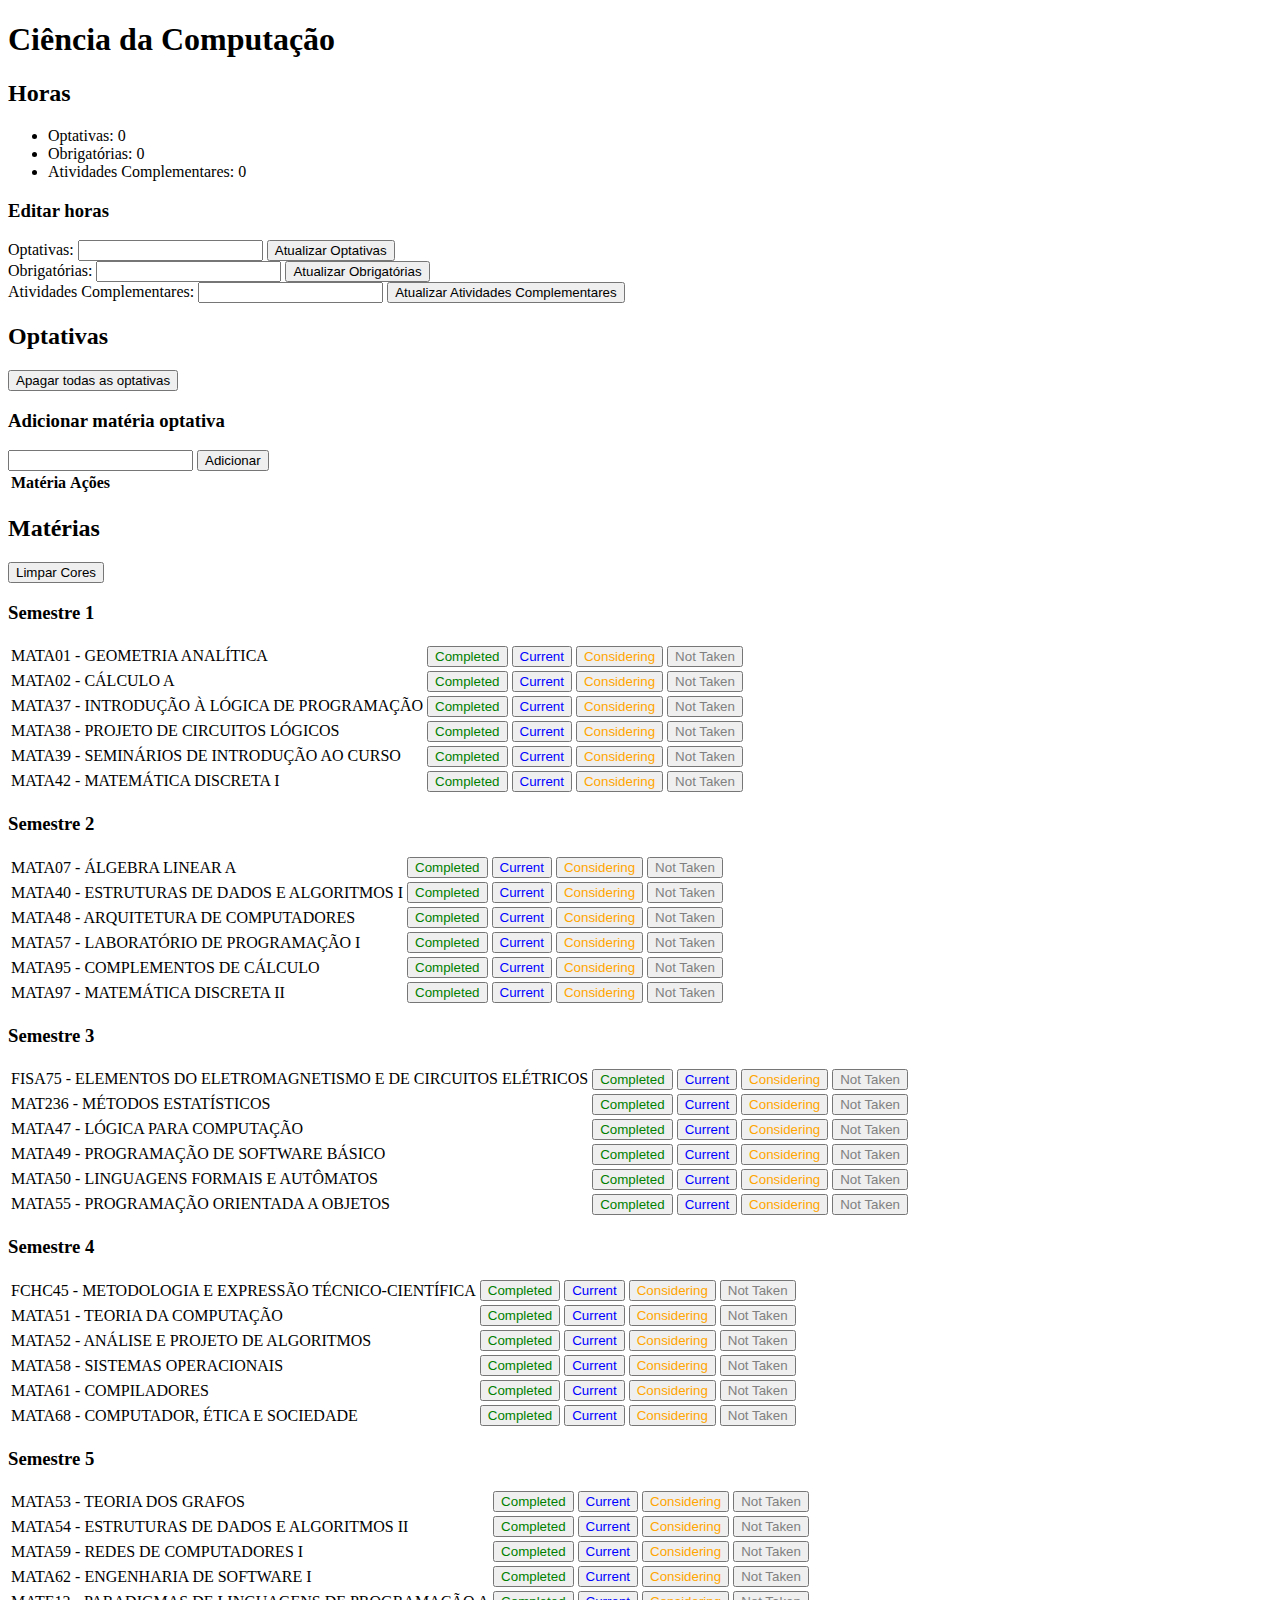
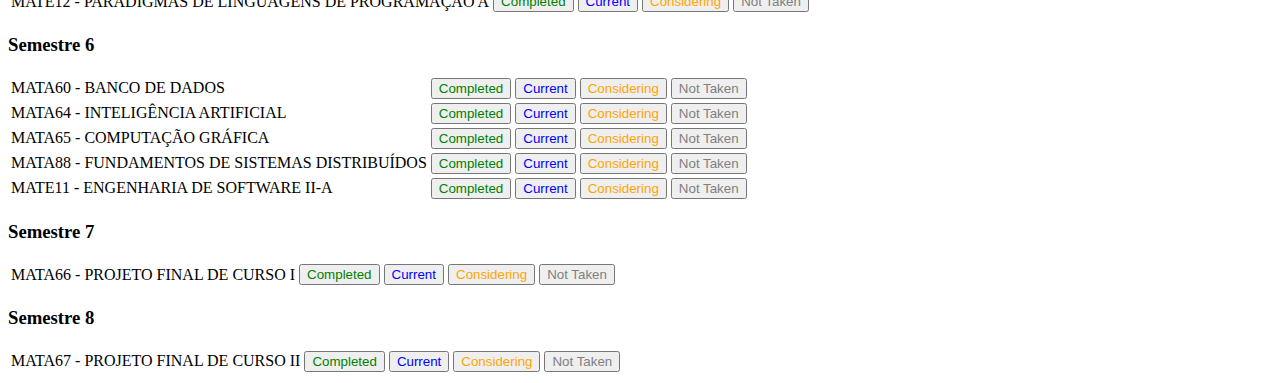
<file: my-college-tracker/index.html>
<!DOCTYPE html>
<html>

<head>
    <link rel="stylesheet" href="styles.css">
</head>

<body>
    <h1>Ciência da Computação</h1>

    <h2>Horas</h2>
    <ul>
        <li>Optativas: <span id="optativasHours">0</span></li>
        <li>Obrigatórias: <span id="obrigatoriasHours">0</span></li>
        <li>Atividades Complementares: <span id="atividadesComplementaresHours">0</span></li>
    </ul>

    <h3>Editar horas</h3>
    <label for="optativasInput">Optativas:</label>
    <input type="text" id="optativasInput" onchange="updateHours('optativasHours', this.value)">
    <button onclick="updateHours('optativasHours', document.getElementById('optativasInput').value)">Atualizar
        Optativas</button>
    <br>
    <label for="obrigatoriasInput">Obrigatórias:</label>
    <input type="text" id="obrigatoriasInput" onchange="updateHours('obrigatoriasHours', this.value)">
    <button onclick="updateHours('obrigatoriasHours', document.getElementById('obrigatoriasInput').value)">Atualizar
        Obrigatórias</button>
    <br>
    <label for="atividadesComplementaresInput">Atividades Complementares:</label>
    <input type="text" id="atividadesComplementaresInput"
        onchange="updateHours('atividadesComplementaresHours', this.value)">
    <button
        onclick="updateHours('atividadesComplementaresHours', document.getElementById('atividadesComplementaresInput').value)">Atualizar
        Atividades Complementares</button>

    <h2>Optativas</h2>

    <button id="deleteAllButton" onclick="handleButtonDeleteAllOptativas()">Apagar todas as optativas</button>
    <div id="confirmModal" style="display: none;">
        <p>Tem certeza de que deseja apagar todas as optativas?</p>
        <button id="confirmButton" onclick="handleButtonConfirmModal()">Sim</button>
        <button id="cancelButton" onclick="handleButtonCancelModal()">Não</button>
    </div>

    <h3>Adicionar matéria optativa</h3>
    <input type="text" id="optativaInput">
    <button onclick="addOptativa()">Adicionar</button>

    <table id="optativasList">
        <tr>
            <th>Matéria</th>
            <th>Ações</th>
        </tr>
    </table>

    <h2>Matérias</h2>
    <button onclick="clearCellsColor()">Limpar Cores</button>
    <table>
    </table>
</body>
<script src="script.js"></script>

</html>
</file>
<file: my-college-tracker/styles.css>
.completed {
    color: green;
}
.current {
    color: blue;
}
.considering {
    color: orange;
}
.not-taken {
    color: grey;
}
</file>
